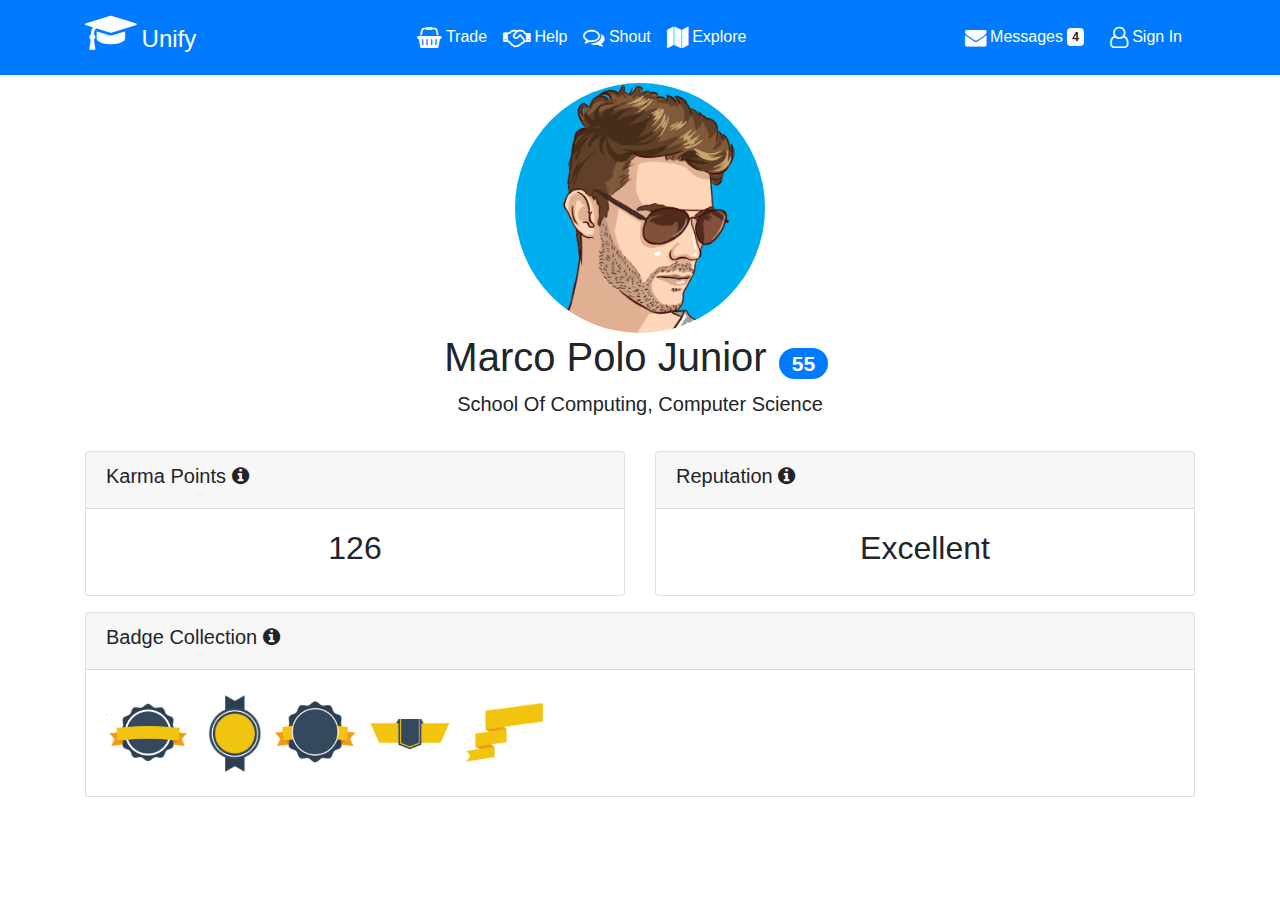
<file: dashboard/index.html>
<!DOCTYPE html>
<html>

<head>
  <meta charset="utf-8">
  <meta name="viewport" content="width=device-width, initial-scale=1">
  <!--JS-->
  <script src="https://code.jquery.com/jquery-3.2.1.min.js"></script>
  <script>
    $(function(){
      $("#headerContent").load("/templates/header.html"); 
    });
  </script>
  <script src="https://cdnjs.cloudflare.com/ajax/libs/popper.js/1.12.3/umd/popper.min.js" integrity="sha384-vFJXuSJphROIrBnz7yo7oB41mKfc8JzQZiCq4NCceLEaO4IHwicKwpJf9c9IpFgh" crossorigin="anonymous"></script>
  <script src="../js/bootstrap.min.js"></script>
  <!--CSS-->
  <link rel="stylesheet" href="../css/bootstrap.min.css" type="text/css">
  <link rel="stylesheet" href="https://cdnjs.cloudflare.com/ajax/libs/font-awesome/4.7.0/css/font-awesome.min.css"> </head>

<body>
  <div id="headerContent"></div>
  <div class="text-center">
    <div class="container">
      <div class="row">
        <div class="col-md-12 py-2">
          <img class="img-fluid d-block rounded-circle mx-auto" src="/images/cartoon-avatar-maker.png" height="" width="250">
          <h1 class="d-inline-flex">Marco Polo Junior</h1>
          <h3 class="d-inline-flex text-center"> <span class="badge badge-pill badge-primary mx-2 text-right">55</span> </h3>
          <p class="lead">School Of Computing, Computer Science</p>
        </div>
      </div>
    </div>
  </div>
  <div class="container">
    <div class="row py-2">
      <div class="col-md-6">
        <div class="card">
          <div class="card-header">
            <h5>Karma Points <i class="fa fa-info-circle" aria-hidden="true"></i></h5>
          </div>
          <div class="card-body">
            <h2 class="text-center d-flex justify-content-center"> 126 </h2>
          </div>
        </div>
      </div>
      <div class="col-md-6">
        <div class="card">
          <div class="card-header">
            <h5>Reputation <i class="fa fa-info-circle" aria-hidden="true"></i></h5>
          </div>
          <div class="card-body">
            <h2 class="text-center d-flex justify-content-center"> Excellent </h2>
          </div>
        </div>
      </div>
    </div>
    <div class="row py-2">
      <div class="col-md-12">
        <div class="card">
          <div class="card-header">
            <h5>Badge Collection <i class="fa fa-info-circle" aria-hidden="true"></i></h5>
          </div>
          <div class="card-body">
            <img class="img-fluid d-inline-flex" src="../images/2.PNG" alt="Card image" width="88" height="">
            <img class="img-fluid d-inline-flex" src="../images/3.PNG" alt="Card image" width="70" height="">
            <img class="img-fluid d-inline-flex" src="../images/4.PNG" alt="Card image" width="88" height="">
            <img class="img-fluid d-inline-flex" src="../images/Badge 1.PNG" alt="Card image" width="88" height="">
            <img class="img-fluid d-inline-flex" src="../images/Capture.PNG" alt="Card image" width="88" height=""> </div>
        </div>
      </div>
    </div>
  </div>
</body>

</html>
</file>
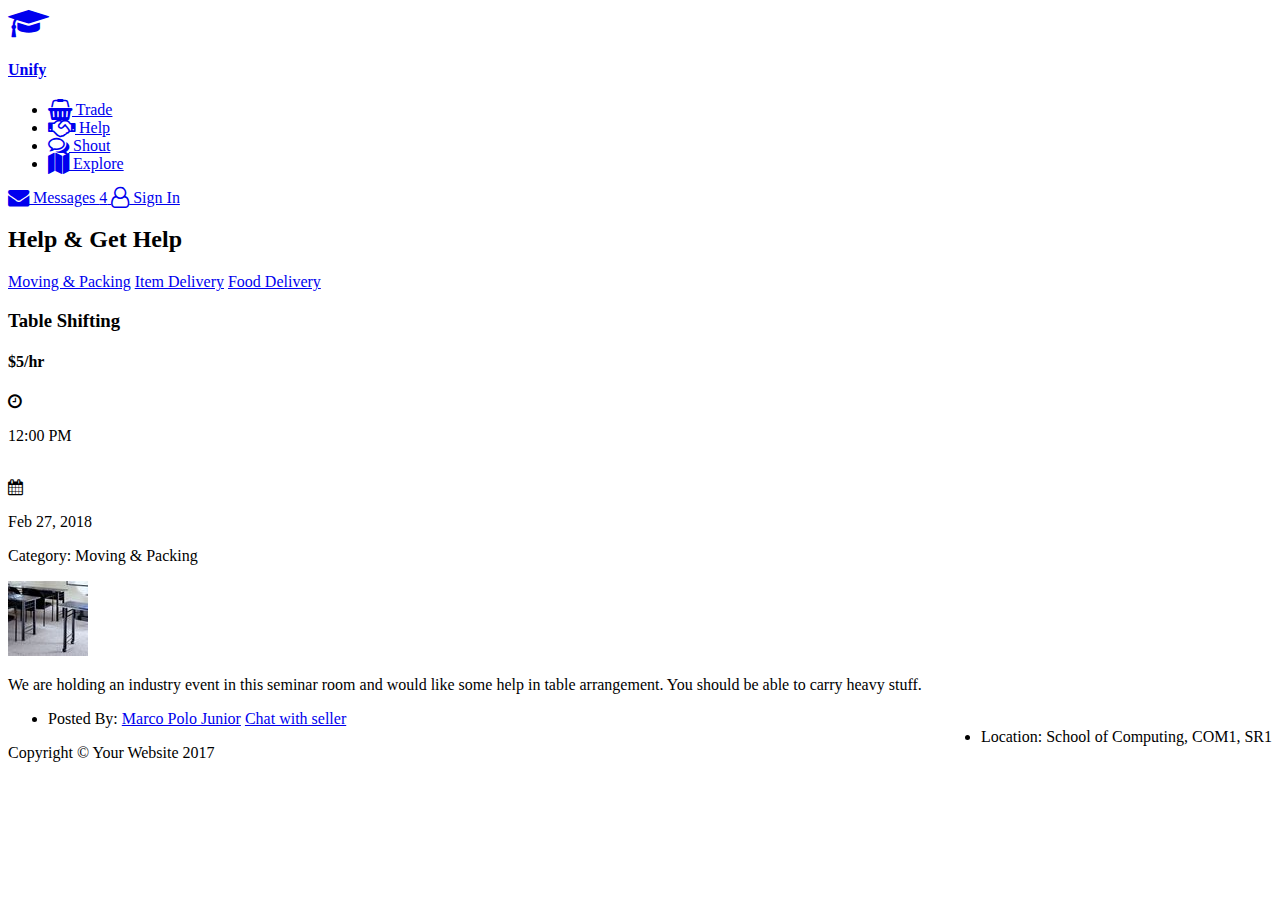
<file: help/viewHelp.html>
<!DOCTYPE html>
<html>

<head>
  <meta charset="utf-8">
  <meta name="viewport" content="width=device-width, initial-scale=1">
  <!--JS-->
  <script src="https://code.jquery.com/jquery-3.2.1.min.js"></script>
  <script>
    $(function(){
      $("#headerContent").load("../templates/header.html"); 
    });
	$(function(){
      $("#sideBar").load("../templates/helpnav.html"); 
    });
  </script>
  <script src="https://cdnjs.cloudflare.com/ajax/libs/popper.js/1.12.3/umd/popper.min.js"></script>
  <script src="https://maxcdn.bootstrapcdn.com/bootstrap/4.0.0-beta/js/bootstrap.min.js"></script>
  <!--CSS-->
  <link rel="stylesheet" href="https://v40.pingendo.com/assets/bootstrap/bootstrap-4.0.0-beta.1.css" type="text/css">
  <link rel="stylesheet" href="https://cdnjs.cloudflare.com/ajax/libs/font-awesome/4.7.0/css/font-awesome.min.css"> </head>

<body>
  <div id="headerContent"></div>
  <!-- Page Content -->
    <div class="container">

      <div class="row">

        <div id="sideBar" class="col-lg-3">
        </div>
        <!-- /.col-lg-3 -->

        <div class="col-lg-9">

          <div class="card mt-4">
            <div class="card-body">
				<div class="card-title d-flex justify-content-between">
					<h3>Table Shifting</h3>
					<h4>$5/hr</h4>
				</div>
				<div class="card-title d-flex justify-content-between">
					<div>
						<i class="fa fa-clock-o d-inline" aria-hidden="true"></i>
						<p class="card-text d-inline">12:00 PM</p>
						<br>
						<i class="fa fa-calendar d-inline" aria-hidden="true"></i>
						<p class="card-text d-inline">Feb 27, 2018</p>
						<p class="card-text">Category: Moving & Packing </p>
					</div>
					<img src="../images/products/tables.jpeg" class="img-fluid">
				</div>			
				<p class="card-text">We are holding an industry event in this seminar room and would like some help in table arrangement. You should be able to carry heavy stuff.</p> 
				<ul class="list-inline">
					<li class="list-inline-item">Posted By: <a href="../dashboard/index.html">Marco Polo Junior</a>
							<a href="#" class="btn btn-primary ml-2">Chat with seller</a>
					</li>
					<li class="list-inline-item pull-right">Location: School of Computing, COM1, SR1</li>
				</ul>
            </div>
          </div>
          <!-- /.card -->

        </div>
        <!-- /.col-lg-9 -->

      </div>

    </div>
    <!-- /.container -->

    <!-- Footer -->
    <footer class="py-5 bg-dark">
      <div class="container">
        <p class="m-0 text-center text-white">Copyright &copy; Your Website 2017</p>
      </div>
      <!-- /.container -->
    </footer>
</body>

</html>
</file>
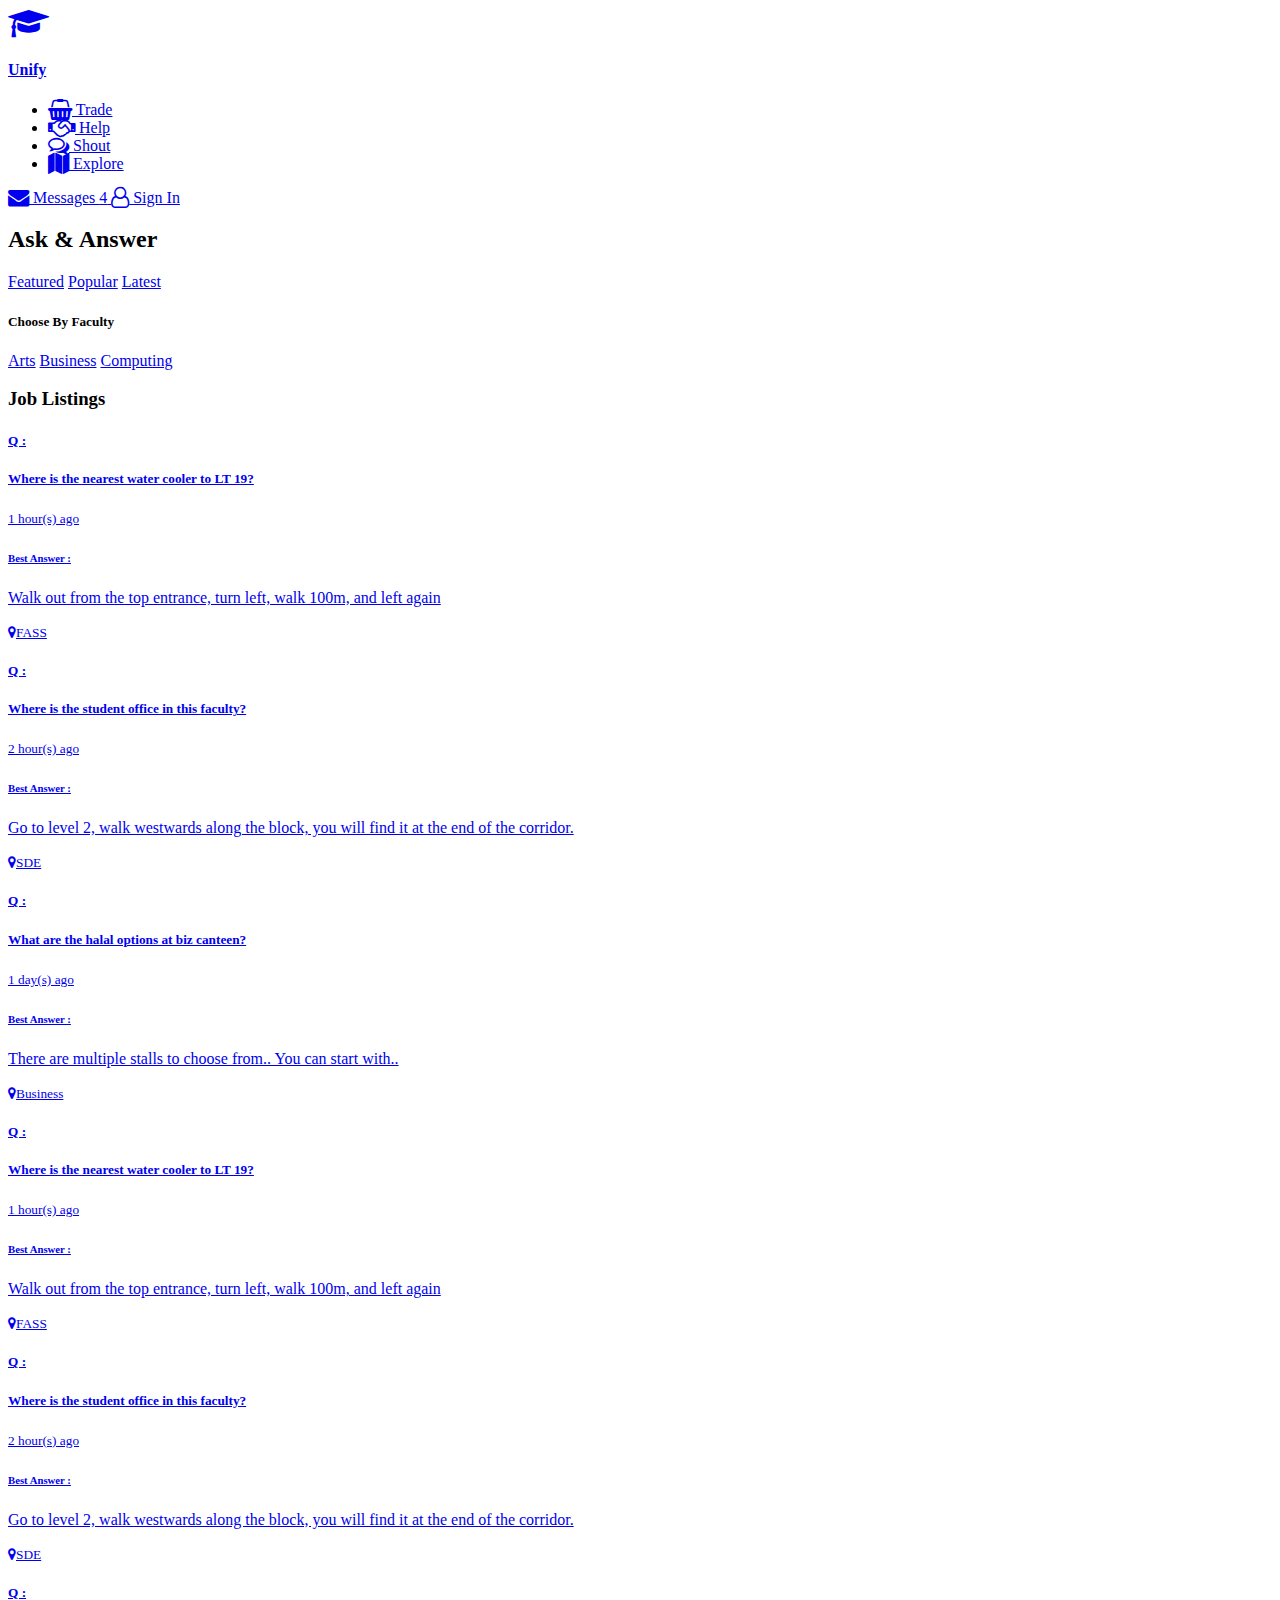
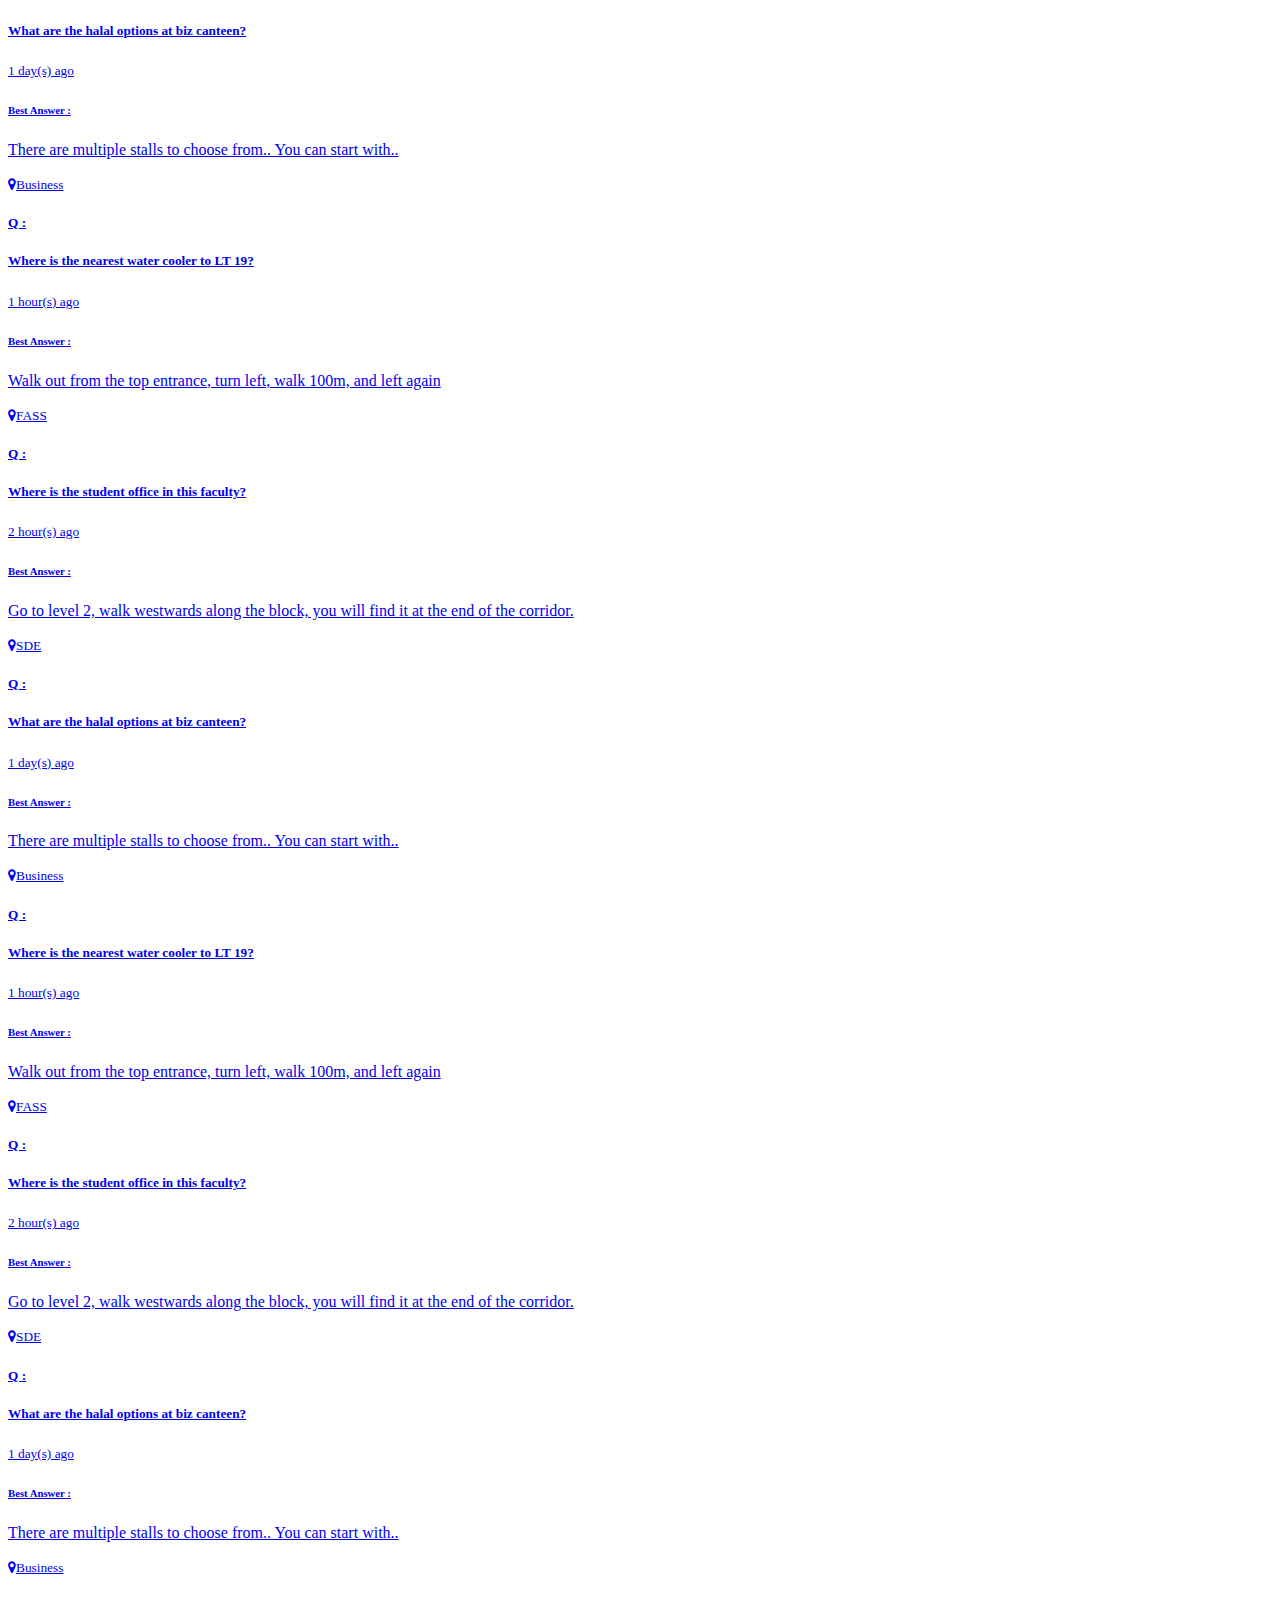
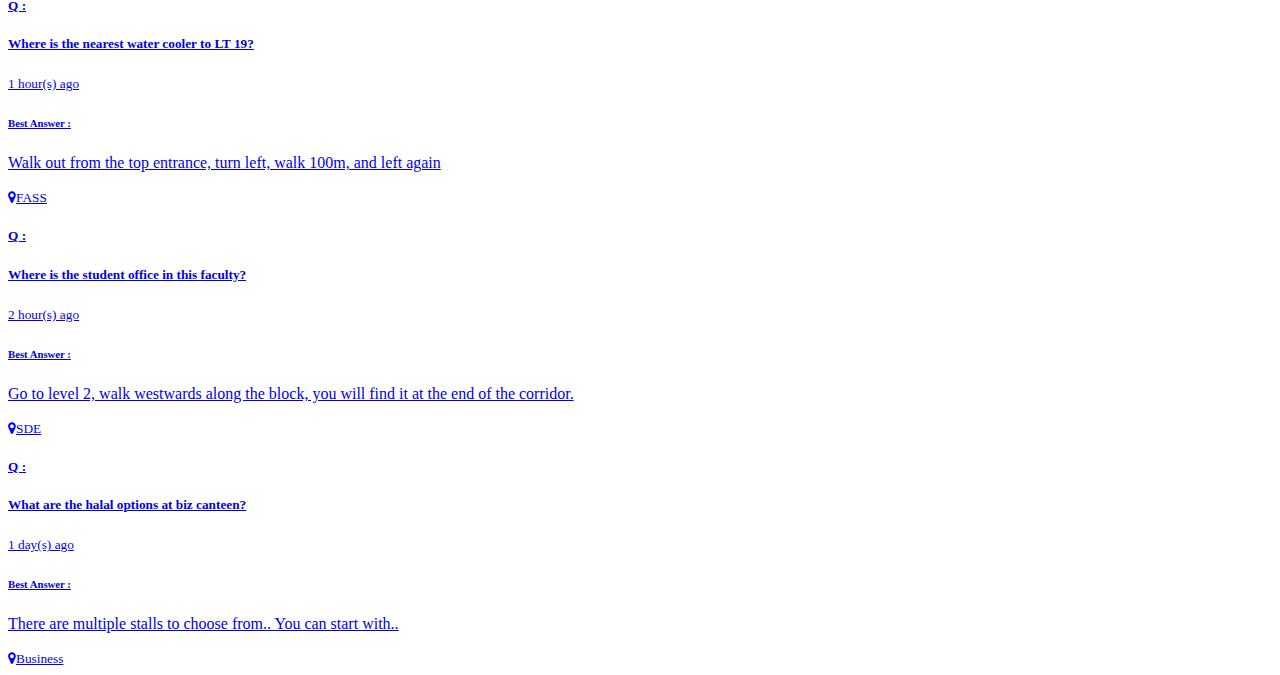
<file: shout/shout.html>
<!DOCTYPE html>
<html>

<head>
	<meta charset="utf-8">
	<meta name="viewport" content="width=device-width, initial-scale=1">
	<!--JS-->
	<script src="https://code.jquery.com/jquery-3.2.1.min.js"></script>
	<script>
	$(function(){
	  $("#headerContent").load("../templates/header.html"); 
	});
	$(function(){
	  $("#sideBar").load("../templates/shoutnav.html"); 
	});
	</script>
	<script src="https://cdnjs.cloudflare.com/ajax/libs/popper.js/1.12.3/umd/popper.min.js"></script>
	<script src="https://maxcdn.bootstrapcdn.com/bootstrap/4.0.0-beta/js/bootstrap.min.js"></script>
	<!--CSS-->
	<link rel="stylesheet" href="https://v40.pingendo.com/assets/bootstrap/bootstrap-4.0.0-beta.1.css" type="text/css">
	<link rel="stylesheet" href="https://cdnjs.cloudflare.com/ajax/libs/font-awesome/4.7.0/css/font-awesome.min.css"> 
</head>
<body>
  <div id="headerContent"></div>
  <!-- Page Content -->
    <div class="container">

      <div class="row">

        <div id ="sideBar" class="col-lg-3"></div>		
		<div class="col-lg-9">
			<h3 class="my-4 text-left">Job Listings</h3>
			<div class="pt-1 list-group" style="overflow-y:scroll height:auto">
				<a href="viewShout.html" class="list-group-item list-group-item-action flex-column align-items-start">
					<div class="d-flex justify-content-between">
						<div>
							<h5 class="d-inline">Q : </h5>
							<h5 class="d-inline mb-1">Where is the nearest water cooler to LT 19?</h5></h5>
						</div>
						<small>1 hour(s) ago</small>
					</div>
					<div class="d-flex justify-content-between">
						<div>
							<h6 class="d-inline">Best Answer :</h6>
							<p class="d-inline mb-1">Walk out from the top entrance, turn left, walk 100m, and left again </p>
						</div>
						<small><i class="fa fa-map-marker pr-2" aria-hidden="true"></i>FASS</small>
					</div>
				</a>
				<a href="#" class="list-group-item list-group-item-action flex-column align-items-start">
					<div class="d-flex justify-content-between">
						<div>
							<h5 class="d-inline">Q : </h5>
							<h5 class="d-inline mb-1">Where is the student office in this faculty?</h5></h5>
						</div>
						<small>2 hour(s) ago</small>
					</div>
					<div class="d-flex justify-content-between">
						<div>
							<h6 class="d-inline">Best Answer :</h6>
							<p class="d-inline mb-1">Go to level 2, walk westwards along the block, you will find it at the end of the corridor.</p>
						</div>
						<small><i class="fa fa-map-marker pr-2" aria-hidden="true"></i>SDE</small>
					</div>
				</a>
				<a href="#" class="list-group-item list-group-item-action flex-column align-items-start">
					<div class="d-flex justify-content-between">
						<div>
							<h5 class="d-inline">Q : </h5>
							<h5 class="d-inline mb-1">What are the halal options at biz canteen?</h5></h5>
						</div>
						<small>1 day(s) ago</small>
					</div>
					<div class="d-flex justify-content-between">
						<div>
							<h6 class="d-inline">Best Answer :</h6>
							<p class="d-inline mb-1">There are multiple stalls to choose from.. You can start with.. </p>
						</div>
						<small><i class="fa fa-map-marker pr-2" aria-hidden="true"></i>Business</small>
					</div>
				</a>
				<a href="#" class="list-group-item list-group-item-action flex-column align-items-start">
					<div class="d-flex justify-content-between">
						<div>
							<h5 class="d-inline">Q : </h5>
							<h5 class="d-inline mb-1">Where is the nearest water cooler to LT 19?</h5></h5>
						</div>
						<small>1 hour(s) ago</small>
					</div>
					<div class="d-flex justify-content-between">
						<div>
							<h6 class="d-inline">Best Answer :</h6>
							<p class="d-inline mb-1">Walk out from the top entrance, turn left, walk 100m, and left again </p>
						</div>
						<small><i class="fa fa-map-marker pr-2" aria-hidden="true"></i>FASS</small>
					</div>
				</a>
				<a href="#" class="list-group-item list-group-item-action flex-column align-items-start">
					<div class="d-flex justify-content-between">
						<div>
							<h5 class="d-inline">Q : </h5>
							<h5 class="d-inline mb-1">Where is the student office in this faculty?</h5></h5>
						</div>
						<small>2 hour(s) ago</small>
					</div>
					<div class="d-flex justify-content-between">
						<div>
							<h6 class="d-inline">Best Answer :</h6>
							<p class="d-inline mb-1">Go to level 2, walk westwards along the block, you will find it at the end of the corridor.</p>
						</div>
						<small><i class="fa fa-map-marker pr-2" aria-hidden="true"></i>SDE</small>
					</div>
				</a>
				<a href="#" class="list-group-item list-group-item-action flex-column align-items-start">
					<div class="d-flex justify-content-between">
						<div>
							<h5 class="d-inline">Q : </h5>
							<h5 class="d-inline mb-1">What are the halal options at biz canteen?</h5></h5>
						</div>
						<small>1 day(s) ago</small>
					</div>
					<div class="d-flex justify-content-between">
						<div>
							<h6 class="d-inline">Best Answer :</h6>
							<p class="d-inline mb-1">There are multiple stalls to choose from.. You can start with.. </p>
						</div>
						<small><i class="fa fa-map-marker pr-2" aria-hidden="true"></i>Business</small>
					</div>
				</a><a href="#" class="list-group-item list-group-item-action flex-column align-items-start">
					<div class="d-flex justify-content-between">
						<div>
							<h5 class="d-inline">Q : </h5>
							<h5 class="d-inline mb-1">Where is the nearest water cooler to LT 19?</h5></h5>
						</div>
						<small>1 hour(s) ago</small>
					</div>
					<div class="d-flex justify-content-between">
						<div>
							<h6 class="d-inline">Best Answer :</h6>
							<p class="d-inline mb-1">Walk out from the top entrance, turn left, walk 100m, and left again </p>
						</div>
						<small><i class="fa fa-map-marker pr-2" aria-hidden="true"></i>FASS</small>
					</div>
				</a>
				<a href="#" class="list-group-item list-group-item-action flex-column align-items-start">
					<div class="d-flex justify-content-between">
						<div>
							<h5 class="d-inline">Q : </h5>
							<h5 class="d-inline mb-1">Where is the student office in this faculty?</h5></h5>
						</div>
						<small>2 hour(s) ago</small>
					</div>
					<div class="d-flex justify-content-between">
						<div>
							<h6 class="d-inline">Best Answer :</h6>
							<p class="d-inline mb-1">Go to level 2, walk westwards along the block, you will find it at the end of the corridor.</p>
						</div>
						<small><i class="fa fa-map-marker pr-2" aria-hidden="true"></i>SDE</small>
					</div>
				</a>
				<a href="#" class="list-group-item list-group-item-action flex-column align-items-start">
					<div class="d-flex justify-content-between">
						<div>
							<h5 class="d-inline">Q : </h5>
							<h5 class="d-inline mb-1">What are the halal options at biz canteen?</h5></h5>
						</div>
						<small>1 day(s) ago</small>
					</div>
					<div class="d-flex justify-content-between">
						<div>
							<h6 class="d-inline">Best Answer :</h6>
							<p class="d-inline mb-1">There are multiple stalls to choose from.. You can start with.. </p>
						</div>
						<small><i class="fa fa-map-marker pr-2" aria-hidden="true"></i>Business</small>
					</div>
</a><a href="#" class="list-group-item list-group-item-action flex-column align-items-start">
					<div class="d-flex justify-content-between">
						<div>
							<h5 class="d-inline">Q : </h5>
							<h5 class="d-inline mb-1">Where is the nearest water cooler to LT 19?</h5></h5>
						</div>
						<small>1 hour(s) ago</small>
					</div>
					<div class="d-flex justify-content-between">
						<div>
							<h6 class="d-inline">Best Answer :</h6>
							<p class="d-inline mb-1">Walk out from the top entrance, turn left, walk 100m, and left again </p>
						</div>
						<small><i class="fa fa-map-marker pr-2" aria-hidden="true"></i>FASS</small>
					</div>
				</a>
				<a href="#" class="list-group-item list-group-item-action flex-column align-items-start">
					<div class="d-flex justify-content-between">
						<div>
							<h5 class="d-inline">Q : </h5>
							<h5 class="d-inline mb-1">Where is the student office in this faculty?</h5></h5>
						</div>
						<small>2 hour(s) ago</small>
					</div>
					<div class="d-flex justify-content-between">
						<div>
							<h6 class="d-inline">Best Answer :</h6>
							<p class="d-inline mb-1">Go to level 2, walk westwards along the block, you will find it at the end of the corridor.</p>
						</div>
						<small><i class="fa fa-map-marker pr-2" aria-hidden="true"></i>SDE</small>
					</div>
				</a>
				<a href="#" class="list-group-item list-group-item-action flex-column align-items-start">
					<div class="d-flex justify-content-between">
						<div>
							<h5 class="d-inline">Q : </h5>
							<h5 class="d-inline mb-1">What are the halal options at biz canteen?</h5></h5>
						</div>
						<small>1 day(s) ago</small>
					</div>
					<div class="d-flex justify-content-between">
						<div>
							<h6 class="d-inline">Best Answer :</h6>
							<p class="d-inline mb-1">There are multiple stalls to choose from.. You can start with.. </p>
						</div>
						<small><i class="fa fa-map-marker pr-2" aria-hidden="true"></i>Business</small>
					</div>
				</a><a href="#" class="list-group-item list-group-item-action flex-column align-items-start">
					<div class="d-flex justify-content-between">
						<div>
							<h5 class="d-inline">Q : </h5>
							<h5 class="d-inline mb-1">Where is the nearest water cooler to LT 19?</h5></h5>
						</div>
						<small>1 hour(s) ago</small>
					</div>
					<div class="d-flex justify-content-between">
						<div>
							<h6 class="d-inline">Best Answer :</h6>
							<p class="d-inline mb-1">Walk out from the top entrance, turn left, walk 100m, and left again </p>
						</div>
						<small><i class="fa fa-map-marker pr-2" aria-hidden="true"></i>FASS</small>
					</div>
				</a>
				<a href="#" class="list-group-item list-group-item-action flex-column align-items-start">
					<div class="d-flex justify-content-between">
						<div>
							<h5 class="d-inline">Q : </h5>
							<h5 class="d-inline mb-1">Where is the student office in this faculty?</h5></h5>
						</div>
						<small>2 hour(s) ago</small>
					</div>
					<div class="d-flex justify-content-between">
						<div>
							<h6 class="d-inline">Best Answer :</h6>
							<p class="d-inline mb-1">Go to level 2, walk westwards along the block, you will find it at the end of the corridor.</p>
						</div>
						<small><i class="fa fa-map-marker pr-2" aria-hidden="true"></i>SDE</small>
					</div>
				</a>
				<a href="#" class="list-group-item list-group-item-action flex-column align-items-start">
					<div class="d-flex justify-content-between">
						<div>
							<h5 class="d-inline">Q : </h5>
							<h5 class="d-inline mb-1">What are the halal options at biz canteen?</h5></h5>
						</div>
						<small>1 day(s) ago</small>
					</div>
					<div class="d-flex justify-content-between">
						<div>
							<h6 class="d-inline">Best Answer :</h6>
							<p class="d-inline mb-1">There are multiple stalls to choose from.. You can start with.. </p>
						</div>
						<small><i class="fa fa-map-marker pr-2" aria-hidden="true"></i>Business</small>
					</div>
				</a>
			</div>
		</div>	
      </div>
      <!-- /.row -->

    </div>
    <!-- /.container -->
</body>
</html>
</file>
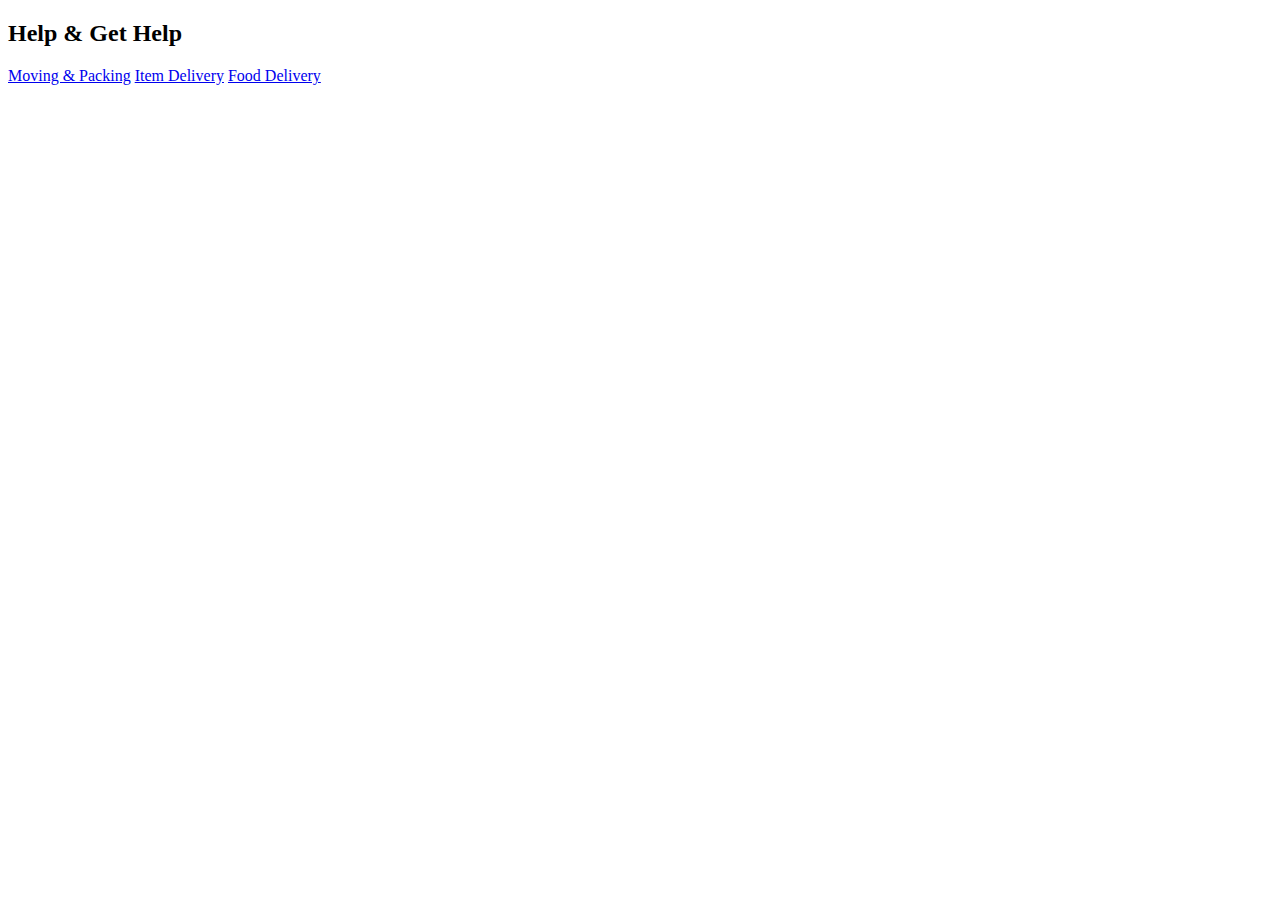
<file: templates/helpnav.html>
<!DOCTYPE html>
<html>

<head>
</head>

<body>
  <h2 class="my-4">Help & Get Help</h2>
  <div class="list-group">
	<a href="help.html" class="list-group-item">Moving & Packing</a>
	<a href="help.html" class="list-group-item">Item Delivery</a>
	<a href="help.html" class="list-group-item">Food Delivery</a>
  </div>
</body>

</html>
</file>
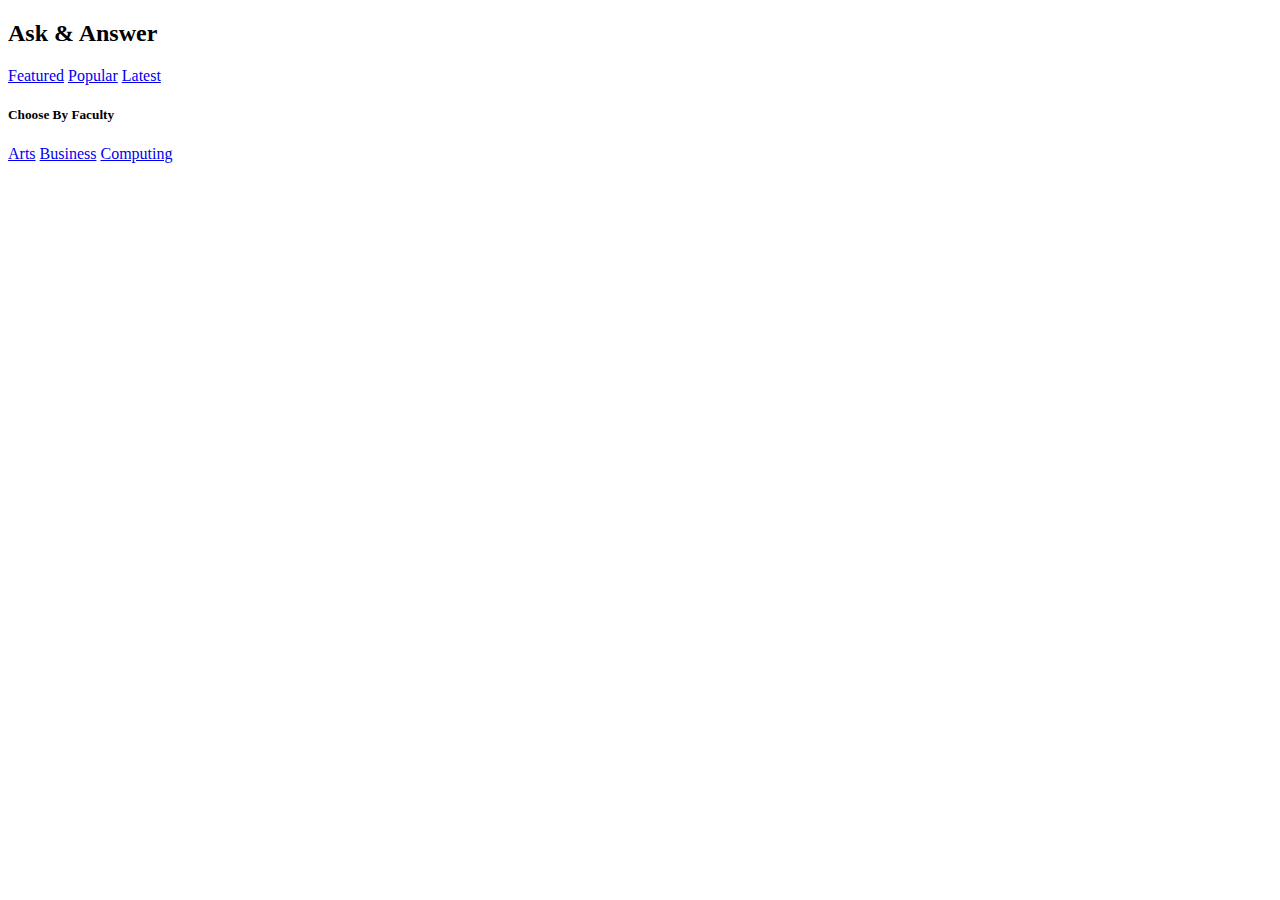
<file: templates/shoutnav.html>
<!DOCTYPE html>
<html>

<head>
</head>

<body>
  <h2 class="my-4">Ask & Answer</h2>
  <div class="list-group mt-2">
	<a href="shout.html" class="list-group-item">Featured</a>
	<a href="shout.html" class="list-group-item">Popular</a>
	<a href="shout.html" class="list-group-item">Latest</a>
  </div>
  <div class="list-group">
	<h5 class="mt-4">Choose By Faculty</h5>
	<a href="shout.html" class="list-group-item">Arts</a>
	<a href="shout.html" class="list-group-item">Business</a>
	<a href="shout.html" class="list-group-item">Computing</a>
  </div>
</body>

</html>
</file>
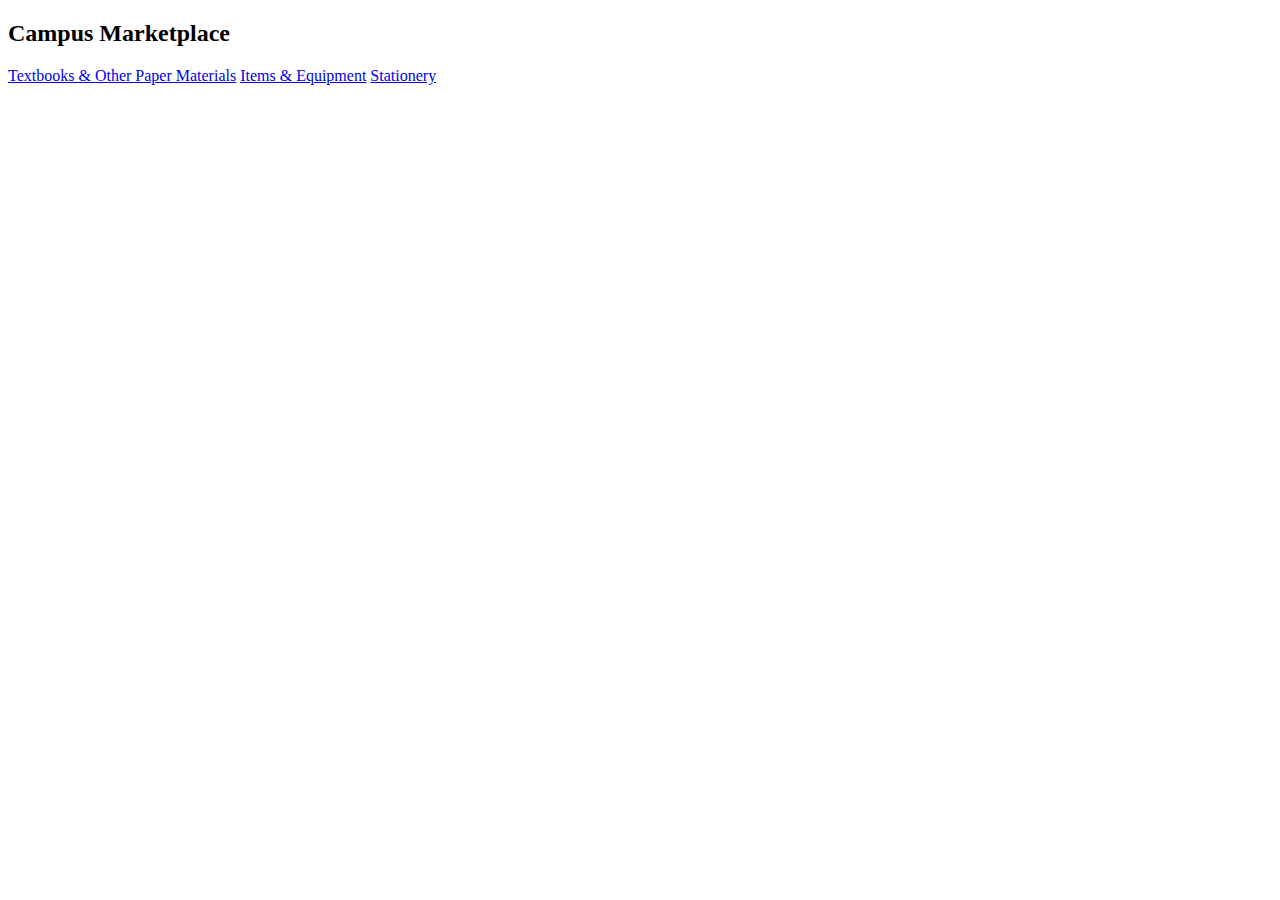
<file: templates/tradenav.html>
<!DOCTYPE html>
<html>

<head>
</head>

<body>
  <h2 class="my-4">Campus Marketplace</h2>
  <div class="list-group">
	<a href="trade.html" class="list-group-item">Textbooks & Other Paper Materials</a>
	<a href="trade.html" class="list-group-item">Items & Equipment</a>
	<a href="trade.html" class="list-group-item">Stationery</a>
  </div>
</body>

</html>
</file>
